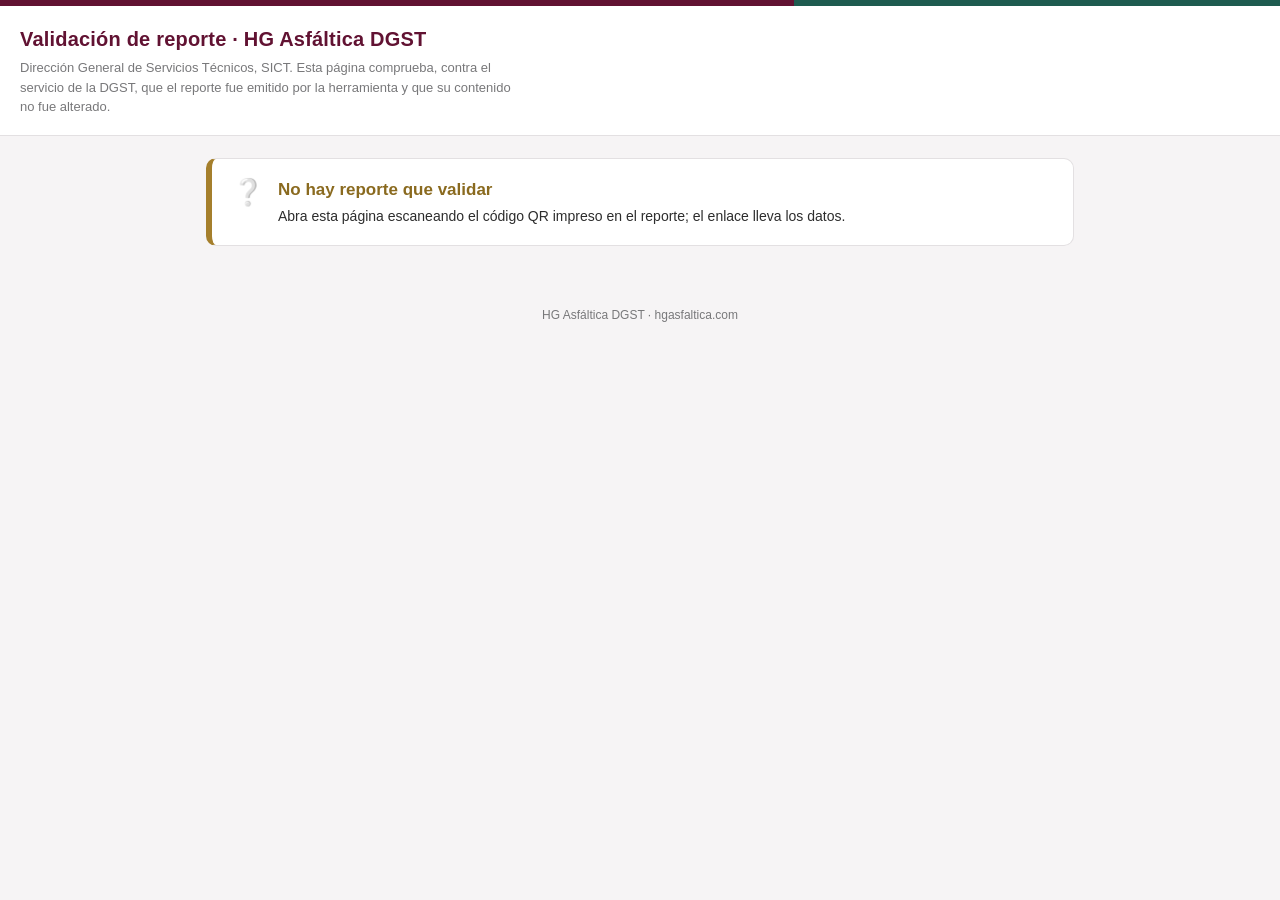
<file: validar.html>
<!DOCTYPE html>
<html lang="es">
<head>
<meta charset="utf-8">
<meta name="viewport" content="width=device-width, initial-scale=1">
<title>Validación de reporte · HG Asfáltica DGST</title>
<style>
  :root{ --guinda:#611232; --verde:#1E5B4F; --gris:#78787a; --tinta:#2d2d2d; --linea:#e3e0e2; }
  *{box-sizing:border-box}
  body{margin:0;background:#f6f4f5;color:var(--tinta);
       font-family:"Noto Sans","Segoe UI",Roboto,Helvetica,Arial,sans-serif;font-size:15px;line-height:1.5}
  .barra{height:6px;background:linear-gradient(90deg,var(--guinda) 0 62%,var(--verde) 62% 100%)}
  header{background:#fff;border-bottom:1px solid var(--linea);padding:18px 20px}
  header h1{margin:0;font-size:20px;color:var(--guinda);letter-spacing:.2px}
  header p{margin:4px 0 0;color:var(--gris);font-size:13px;max-width:70ch}
  main{max-width:900px;margin:22px auto 60px;padding:0 16px}
  .caja{background:#fff;border:1px solid var(--linea);border-radius:10px;padding:18px 20px;margin-bottom:18px}
  .veredicto{display:flex;gap:14px;align-items:flex-start;border-radius:10px;padding:18px 20px;margin-bottom:18px;
             border:1px solid var(--linea);background:#fff}
  .veredicto .marca{font-size:26px;line-height:1;margin-top:2px}
  .veredicto h2{margin:0 0 4px;font-size:17px}
  .veredicto p{margin:0;font-size:14px}
  .ok{border-left:6px solid var(--verde)} .ok h2{color:var(--verde)}
  .mal{border-left:6px solid #b3261e} .mal h2{color:#b3261e}
  .duda{border-left:6px solid #a57f2c} .duda h2{color:#8a6a1f}
  h3{margin:0 0 10px;font-size:14px;text-transform:uppercase;letter-spacing:.6px;color:var(--guinda)}
  table{width:100%;border-collapse:collapse}
  td{padding:6px 0;border-bottom:1px solid var(--linea);vertical-align:top;font-size:14px}
  td:first-child{color:var(--gris);width:46%;padding-right:14px}
  td:last-child{text-align:right;font-variant-numeric:tabular-nums}
  .mono{font-family:ui-monospace,SFMono-Regular,Consolas,monospace;font-size:12px;word-break:break-all}
  .nota{color:var(--gris);font-size:12.5px;margin-top:14px}
  footer{color:var(--gris);font-size:12px;text-align:center;padding:0 16px 30px}
  @media (max-width:560px){ td:first-child{width:52%} }
</style>
</head>
<body>
<div class="barra"></div>
<header>
  <h1>Validación de reporte · HG Asfáltica DGST</h1>
  <p>Dirección General de Servicios Técnicos, SICT. Esta página comprueba, contra el servicio de la
     DGST, que el reporte fue emitido por la herramienta y que su contenido no fue alterado.</p>
</header>
<main>
  <div id="veredicto" class="veredicto duda">
    <div class="marca">⏳</div>
    <div><h2>Comprobando…</h2><p id="vmsg">Consultando el servicio de validación.</p></div>
  </div>
  <div class="caja" id="caja-datos" style="display:none">
    <h3>Datos del reporte</h3>
    <table id="datos"></table>
    <div class="nota" id="nota-sello"></div>
  </div>
</main>
<footer>HG Asfáltica DGST · hgasfaltica.com</footer>

<script>
(function () {
  var API = "https://hga-api-kty4zrlv2q-pv.a.run.app";
  var $ = function (id) { return document.getElementById(id); };

  function veredicto(clase, marca, titulo, msg) {
    var v = $("veredicto");
    v.className = "veredicto " + clase;
    v.querySelector(".marca").textContent = marca;
    v.querySelector("h2").textContent = titulo;
    $("vmsg").textContent = msg;
  }

  // Grado bajo de la norma: cualquier PG con grado bajo se muestra con −16 (PG 64-16, 70-16, 76-16).
  function pgNorma(t) { t = (t == null) ? "" : String(t); return /-\s*\d+\s*$/.test(t) ? t.replace(/-\s*\d+\s*$/, "-16") : t; }
  function fila(k, v) {
    if (v === null || v === undefined || v === "") return "";
    return "<tr><td>" + k + "</td><td>" + String(v) + "</td></tr>";
  }

  function leerPayload() {
    var h = (location.hash || "").replace(/^#/, "");
    if (!h) return null;
    try { return JSON.parse(decodeURIComponent(escape(atob(h)))); } catch (e) { return null; }
  }

  var pl = leerPayload();

  if (!pl) {
    veredicto("duda", "❔", "No hay reporte que validar",
      "Abra esta página escaneando el código QR impreso en el reporte; el enlace lleva los datos.");
    return;
  }

  // ---- Datos del reporte (vienen del propio QR; se muestran para cotejarlos con la hoja) ----
  var d = pl.d || {};
  var html = ""
    + fila("Número de reporte", pl.r)
    + fila("Folio", pl.fo)
    + fila("Emitido (UTC)", pl.em)
    + fila("Fecha de elaboración", pl.f)
    + fila("Proyecto", pl.proy)
    + fila("Unidad responsable", pl.uni)
    + fila("Dirigido a", pl.dir)
    + fila("Elaboró", pl.resp)
    + fila("Carretera", pl.car)
    + fila("Tramo", pl.tr)
    + fila("Clave PARCF", pl.cp)
    + fila("Red", pl.red)
    + fila("Estados", pl.edo)
    + fila("Coordenadas", (pl.lat != null && pl.lon != null) ? (pl.lat + ", " + pl.lon) : "")
    // El grado bajo que se especifica es siempre el de la norma N·CMT·4·05·004/25 (−16); los PG
    // del reporte se muestran ya con ese grado bajo. pgn y tn no existen en reportes antiguos y
    // fila() los omite sin ruido.
    + fila("Grado a especificar (norma)", pl.pgn)
    + fila("T. mín pavimento (M·MMP·4·05·064/22)", (pl.tn != null && pl.tn !== "") ? (pl.tn + " °C") : "")
    + fila("PG por temperatura", pgNorma(pl.pg))
    + fila("PG con tránsito", pgNorma(pl.pgg))
    + fila("Nivel de ajuste", pl.niv)
    + fila("∑L (×10⁶)", pl.L)
    + fila("TDPA · velocidad", (pl.tdpa !== "" && pl.tdpa != null) ? (pl.tdpa + (pl.vel ? " · " + pl.vel + " km/h" : "")) : "")
    + fila("Carriles por sentido (SC)", pl.sc)
    + (d.esp ? fila("Espesor · ancho · largo", d.esp + " cm · " + d.anc + " m · " + d.lar + " m") : "")
    + (d.tonM ? fila("Mezcla asfáltica", d.tonM + " t") : "")
    + (d.tonCA ? fila("Cemento asfáltico", d.tonCA + " t") : "")
    + (d.tonP ? fila("Material pétreo", d.tonP + " t") : "")
    + (d.area ? fila("Área tratada", d.area + " m²") : "")
    + fila("Sello (SHA-256 · HMAC)", '<span class="mono">' + (pl.h || "") + "</span>");
  $("datos").innerHTML = html;
  $("caja-datos").style.display = "";

  // ---- Comprobación contra el servidor ----
  // El sello es un HMAC con llave que sólo conoce el servicio: por eso esta comprobación
  // demuestra AUTENTICIDAD (que lo emitió la DGST) y no sólo integridad.
  if (!pl.fo || !pl.em || !pl.h || !pl.c) {
    veredicto("duda", "⚠️", "Reporte de una versión anterior",
      "Este reporte no trae folio ni sello con llave del servidor, así que no se puede comprobar su "
      + "autenticidad. Coteje los datos de arriba contra la hoja impresa y vuelva a emitirlo con la "
      + "versión vigente de la herramienta.");
    return;
  }

  var ctrl = new AbortController();
  var reloj = setTimeout(function () { ctrl.abort(); }, 25000);

  fetch(API + "/api/validar", {
    method: "POST",
    headers: { "Content-Type": "application/json" },
    body: JSON.stringify({ resumen: { canon: pl.c }, folio: pl.fo, emitido: pl.em, sello: pl.h }),
    signal: ctrl.signal
  })
    .then(function (r) { if (!r.ok) throw new Error("HTTP " + r.status); return r.json(); })
    .then(function (j) {
      clearTimeout(reloj);
      if (j.valido) {
        veredicto("ok", "✔", "Reporte válido", j.mensaje ||
          "Reporte emitido por la DGST; los datos no fueron alterados.");
        $("nota-sello").textContent =
          "El sello se recalculó en el servicio de la DGST con su llave privada y coincide. "
          + "Compruebe además que los datos de arriba sean los mismos que aparecen impresos en la hoja.";
      } else {
        veredicto("mal", "✖", "El sello no coincide", j.mensaje ||
          "El reporte no fue emitido por la DGST o su contenido fue alterado.");
        $("nota-sello").textContent =
          "No utilice este documento como respaldo técnico. Si lo recibió de un tercero, "
          + "solicite que lo emitan de nuevo desde hgasfaltica.com.";
      }
    })
    .catch(function (e) {
      clearTimeout(reloj);
      veredicto("duda", "⚠️", "No se pudo comprobar el sello",
        "No hubo respuesta del servicio de validación (" + ((e && e.message) || "sin conexión") + "). "
        + "Los datos de arriba son los que trae el código QR, pero su autenticidad queda sin comprobar. "
        + "Vuelva a intentarlo en unos momentos.");
      $("nota-sello").textContent = "";
    });
})();
</script>
</body>
</html>
</file>
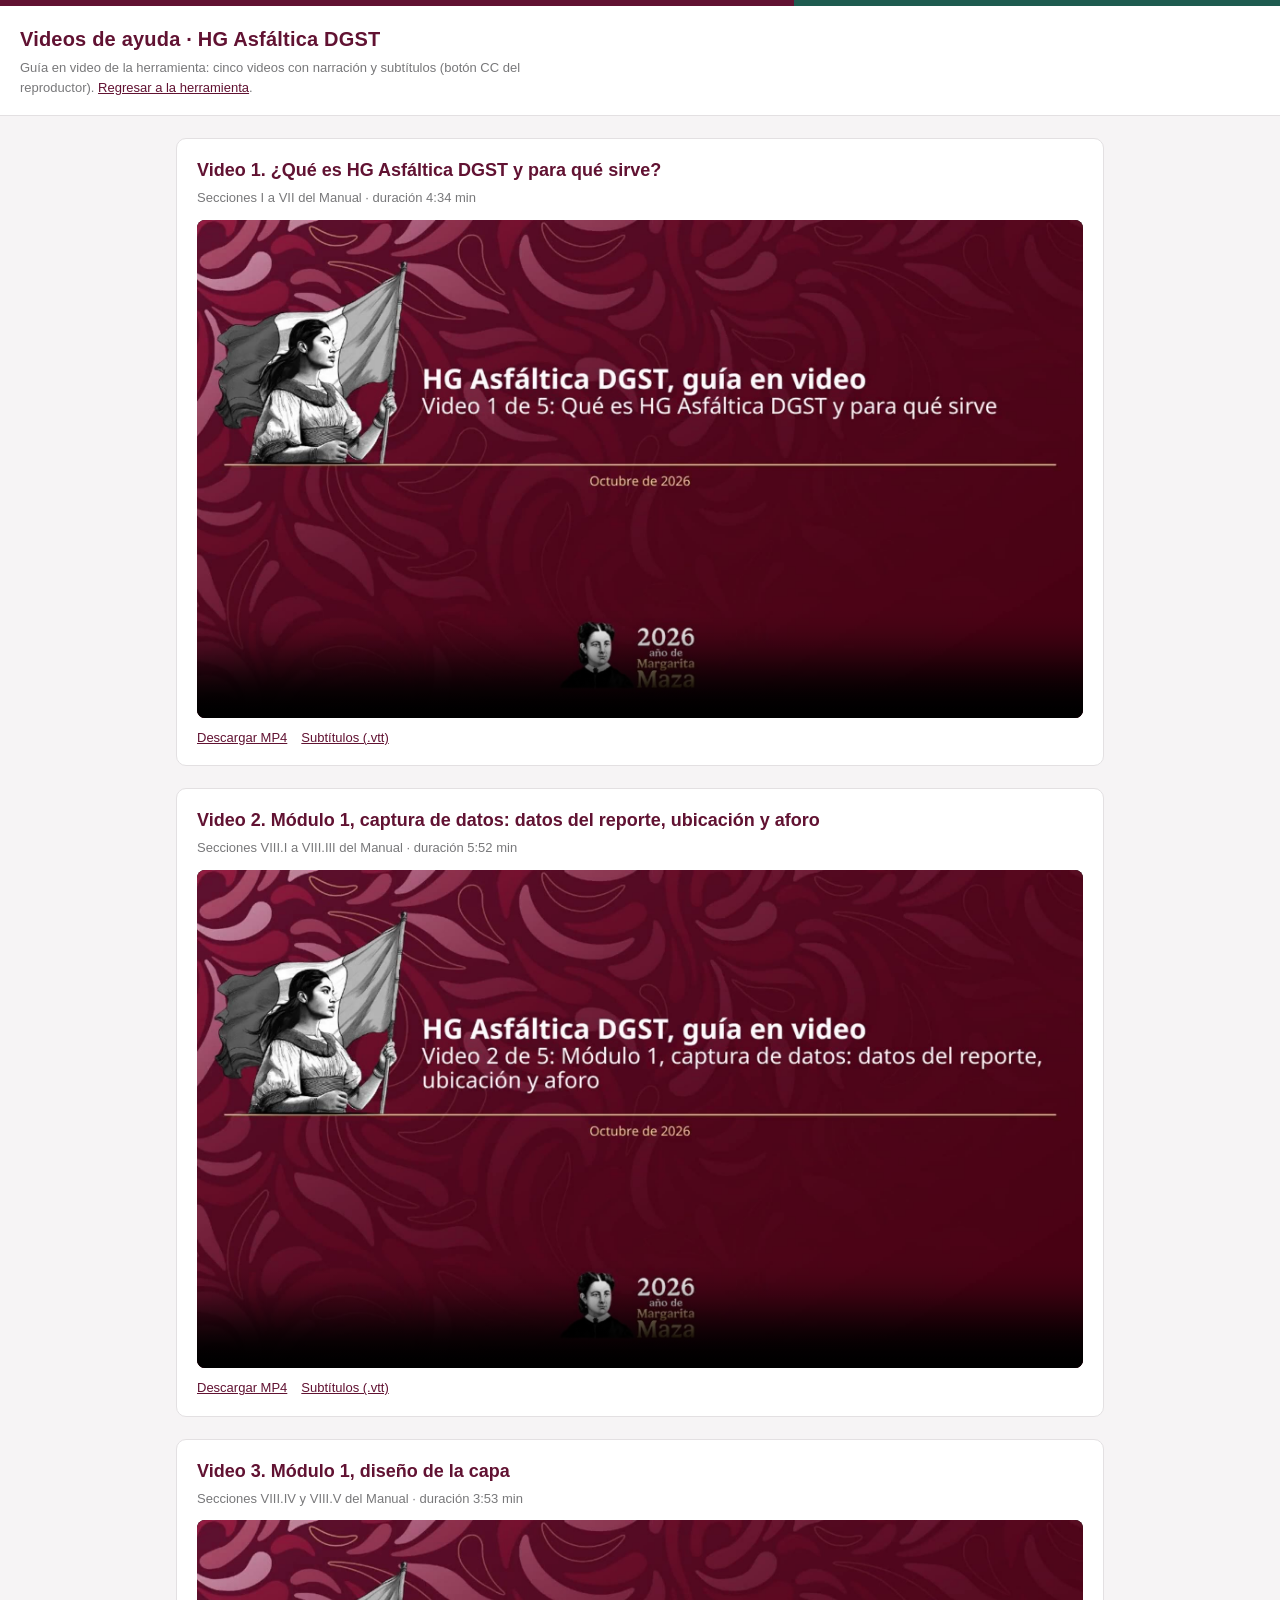
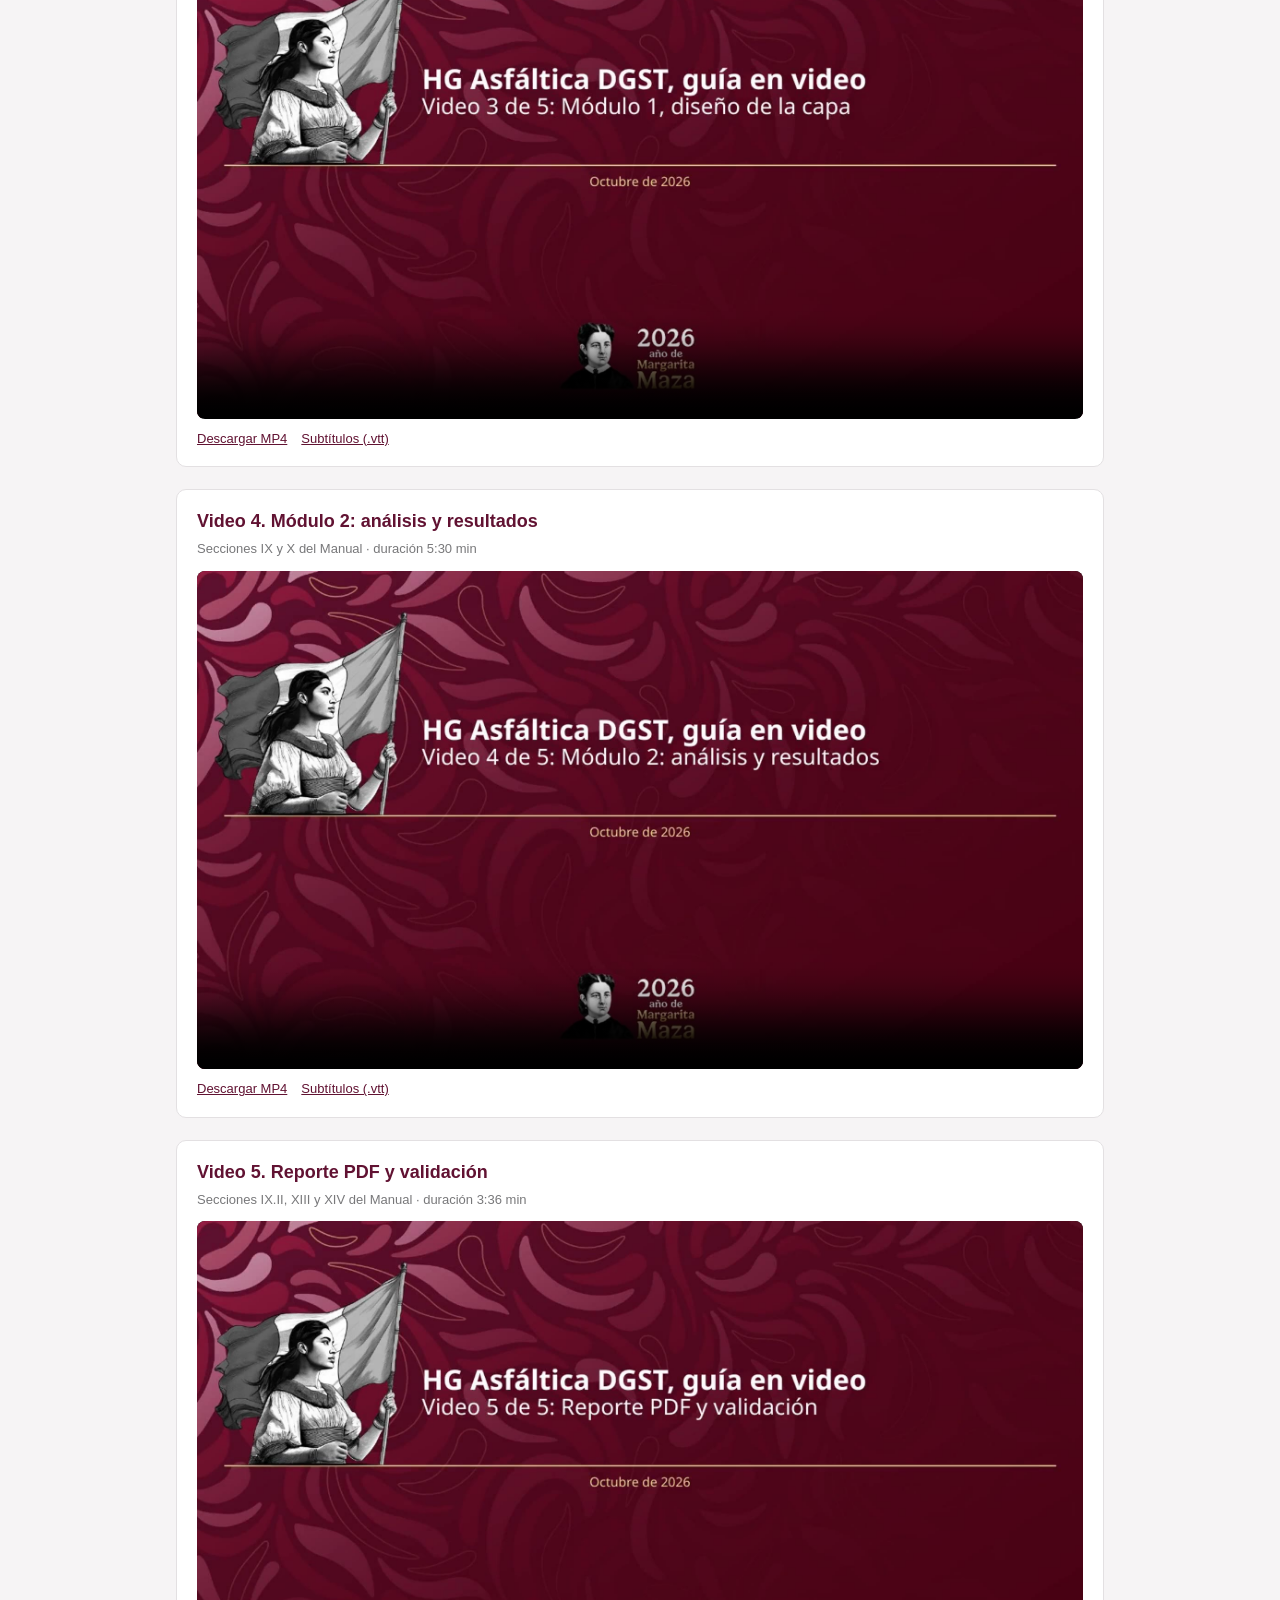
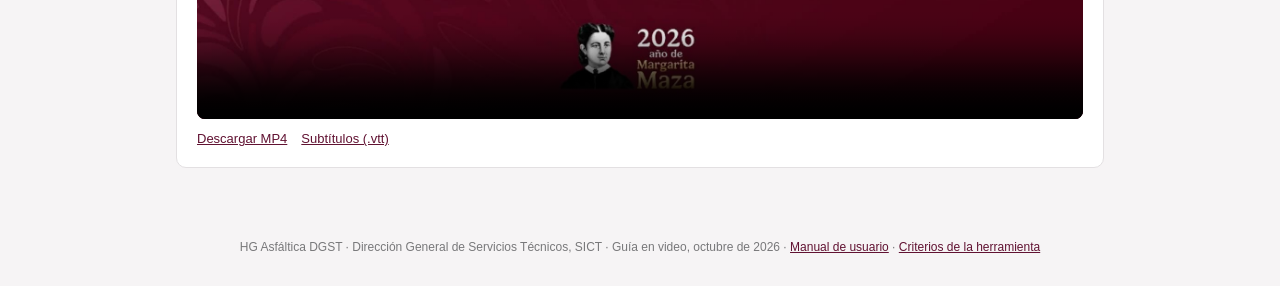
<file: videos.html>
<!doctype html>
<html lang="es-MX">
<head>
<meta charset="utf-8">
<meta name="viewport" content="width=device-width, initial-scale=1">
<meta name="author" content="Francisco Ramos">
<meta name="description" content="Guía en video de HG Asfáltica DGST: cinco videos con narración y subtítulos.">
<title>Videos de ayuda · HG Asfáltica DGST</title>
<style>
  :root{ --guinda:#611232; --verde:#1E5B4F; --gris:#78787a; --tinta:#2d2d2d; --linea:#e3e0e2; }
  *{box-sizing:border-box}
  body{margin:0;background:#f6f4f5;color:var(--tinta);
       font-family:"Noto Sans","Segoe UI",Roboto,Helvetica,Arial,sans-serif;font-size:15px;line-height:1.5}
  .barra{height:6px;background:linear-gradient(90deg,var(--guinda) 0 62%,var(--verde) 62% 100%)}
  header{background:#fff;border-bottom:1px solid var(--linea);padding:18px 20px}
  header h1{margin:0;font-size:20px;color:var(--guinda);letter-spacing:.2px}
  header p{margin:4px 0 0;color:var(--gris);font-size:13px;max-width:78ch}
  header a{color:var(--guinda)}
  main{max-width:960px;margin:22px auto 60px;padding:0 16px}
  .intro{background:#fff;border:1px solid var(--linea);border-radius:10px;padding:16px 20px;margin-bottom:18px;font-size:14px}
  .intro ol{margin:8px 0 0 18px;padding:0}
  .intro li{margin:2px 0}
  .intro a{color:var(--guinda)}
  .video{background:#fff;border:1px solid var(--linea);border-radius:10px;padding:18px 20px;margin-bottom:22px}
  .video h2{margin:0 0 4px;font-size:18px;color:var(--guinda)}
  .video .meta{margin:0 0 12px;color:var(--gris);font-size:13px}
  .video video{width:100%;max-width:960px;aspect-ratio:16/9;background:#000;border-radius:8px;display:block}
  .video p.desc{margin:12px 0 0;font-size:14px}
  .video p.desc b{color:var(--verde)}
  .ligas{margin:10px 0 0;font-size:13px;color:var(--gris)}
  .ligas a{color:var(--guinda);margin-right:14px}
  footer{text-align:center;color:var(--gris);font-size:12px;padding:10px 16px 30px}
  footer a{color:var(--guinda)}
</style>
</head>
<body>
<div class="barra"></div>
<header>
  <h1>Videos de ayuda · HG Asfáltica DGST</h1>
  <p>Guía en video de la herramienta: cinco videos con narración y subtítulos (botón CC del reproductor). <a href="/">Regresar a la herramienta</a>.</p>
</header>
<main>
  <section class="video" id="v1">
    <h2>Video 1. ¿Qué es HG Asfáltica DGST y para qué sirve?</h2>
    <p class="meta">Secciones I a VII del Manual · duración 4:34 min</p>
    <video controls preload="metadata" playsinline poster="/Video_1_que_es.jpg">
      <source src="/Video_1_que_es.mp4" type="video/mp4">
      <track kind="subtitles" src="/Video_1_que_es.vtt" srclang="es" label="Español" default>
      Su navegador no reproduce video HTML5; descargue el archivo con la liga de abajo.
    </video>
    <p class="ligas"><a href="/Video_1_que_es.mp4" download>Descargar MP4</a><a href="/Video_1_que_es.vtt" download>Subtítulos (.vtt)</a></p>
  </section>

  <section class="video" id="v2">
    <h2>Video 2. Módulo 1, captura de datos: datos del reporte, ubicación y aforo</h2>
    <p class="meta">Secciones VIII.I a VIII.III del Manual · duración 5:52 min</p>
    <video controls preload="metadata" playsinline poster="/Video_2_modulo1_captura.jpg">
      <source src="/Video_2_modulo1_captura.mp4" type="video/mp4">
      <track kind="subtitles" src="/Video_2_modulo1_captura.vtt" srclang="es" label="Español" default>
    </video>
    <p class="ligas"><a href="/Video_2_modulo1_captura.mp4" download>Descargar MP4</a><a href="/Video_2_modulo1_captura.vtt" download>Subtítulos (.vtt)</a></p>
  </section>

  <section class="video" id="v3">
    <h2>Video 3. Módulo 1, diseño de la capa</h2>
    <p class="meta">Secciones VIII.IV y VIII.V del Manual · duración 3:53 min</p>
    <video controls preload="metadata" playsinline poster="/Video_3_modulo1_diseno_capa.jpg">
      <source src="/Video_3_modulo1_diseno_capa.mp4" type="video/mp4">
      <track kind="subtitles" src="/Video_3_modulo1_diseno_capa.vtt" srclang="es" label="Español" default>
    </video>
    <p class="ligas"><a href="/Video_3_modulo1_diseno_capa.mp4" download>Descargar MP4</a><a href="/Video_3_modulo1_diseno_capa.vtt" download>Subtítulos (.vtt)</a></p>
  </section>

  <section class="video" id="v4">
    <h2>Video 4. Módulo 2: análisis y resultados</h2>
    <p class="meta">Secciones IX y X del Manual · duración 5:30 min</p>
    <video controls preload="metadata" playsinline poster="/Video_4_modulo2_resultados.jpg">
      <source src="/Video_4_modulo2_resultados.mp4" type="video/mp4">
      <track kind="subtitles" src="/Video_4_modulo2_resultados.vtt" srclang="es" label="Español" default>
    </video>
    <p class="ligas"><a href="/Video_4_modulo2_resultados.mp4" download>Descargar MP4</a><a href="/Video_4_modulo2_resultados.vtt" download>Subtítulos (.vtt)</a></p>
  </section>

  <section class="video" id="v5">
    <h2>Video 5. Reporte PDF y validación</h2>
    <p class="meta">Secciones IX.II, XIII y XIV del Manual · duración 3:36 min</p>
    <video controls preload="metadata" playsinline poster="/Video_5_reporte_validacion.jpg">
      <source src="/Video_5_reporte_validacion.mp4" type="video/mp4">
      <track kind="subtitles" src="/Video_5_reporte_validacion.vtt" srclang="es" label="Español" default>
    </video>
    <p class="ligas"><a href="/Video_5_reporte_validacion.mp4" download>Descargar MP4</a><a href="/Video_5_reporte_validacion.vtt" download>Subtítulos (.vtt)</a></p>
  </section>

</main>
<footer>HG Asfáltica DGST · Dirección General de Servicios Técnicos, SICT · Guía en video, octubre de 2026 · <a href="/Manual_Usuario_HG_Asfaltica_DGST.pdf" target="_blank" rel="noopener">Manual de usuario</a> · <a href="/Criterios_HG_Asfaltica_DGST.pdf" target="_blank" rel="noopener">Criterios de la herramienta</a></footer>
</body>
</html>
</file>
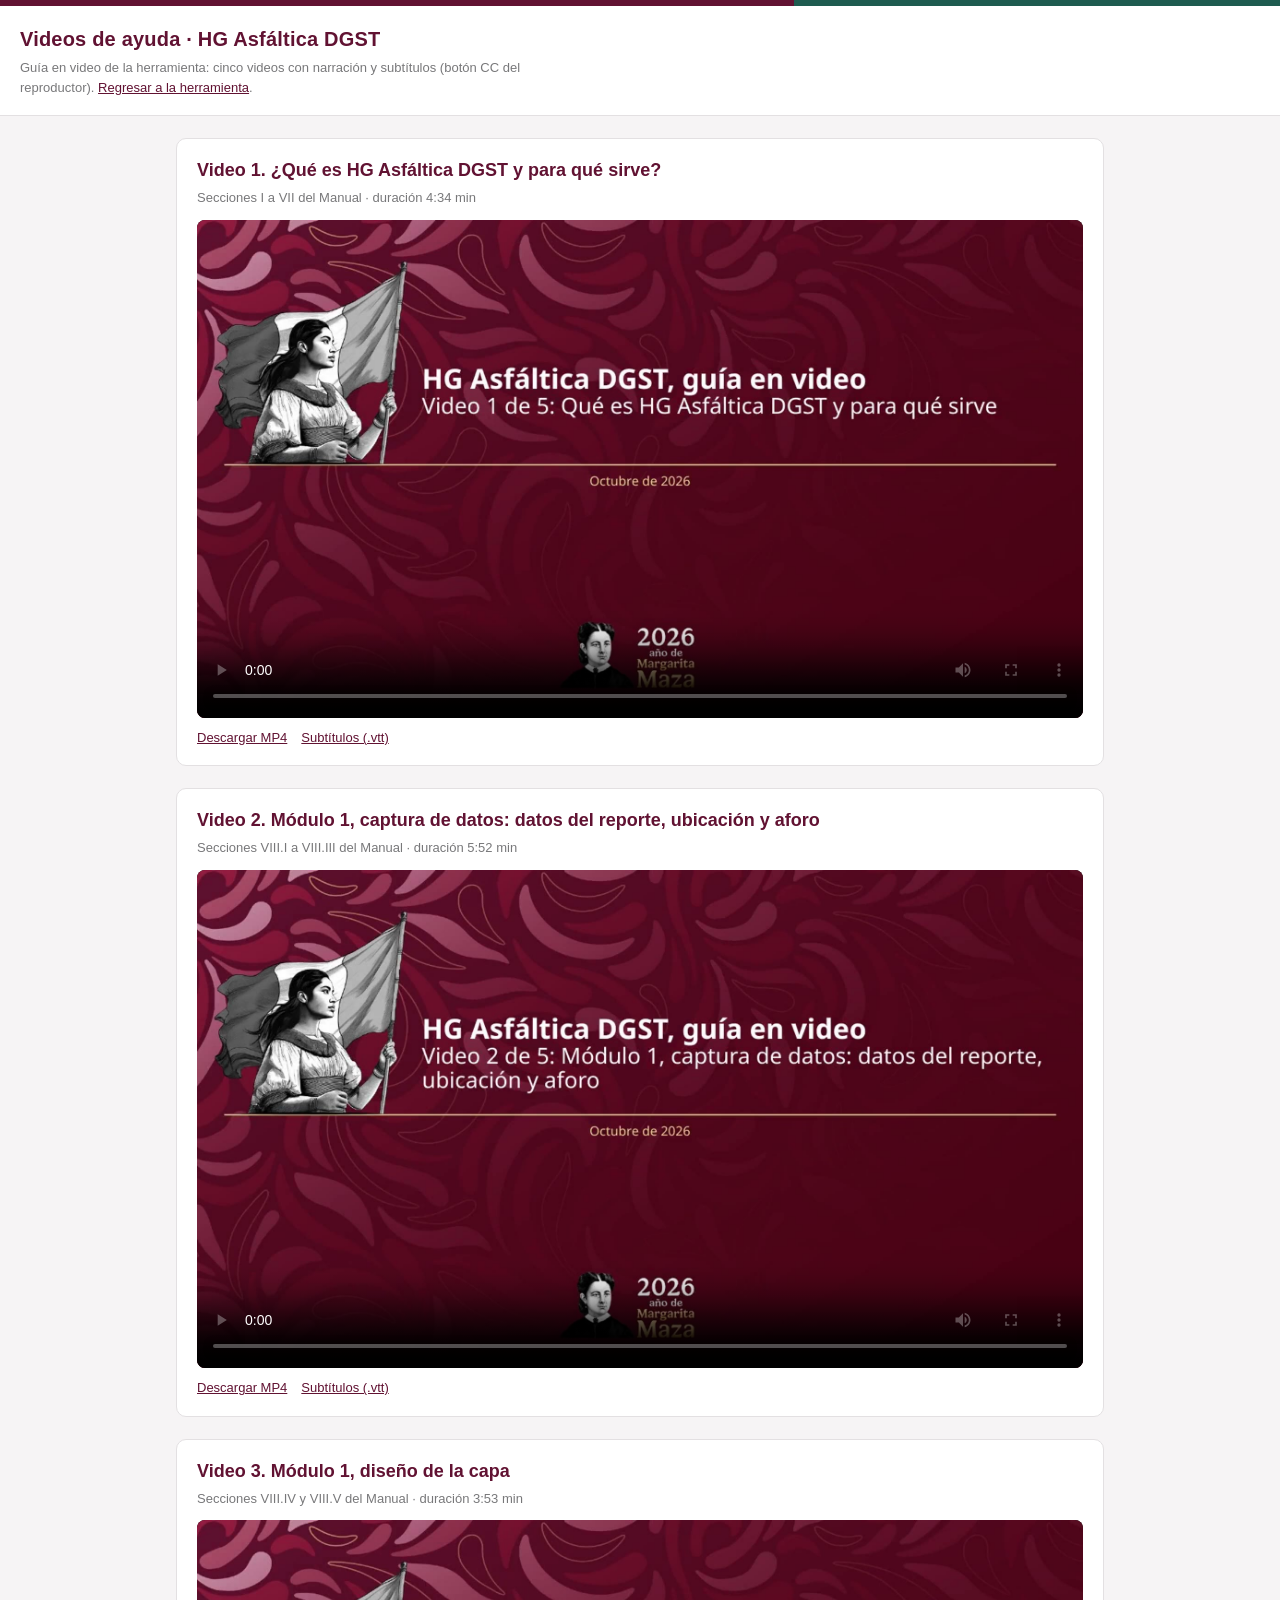
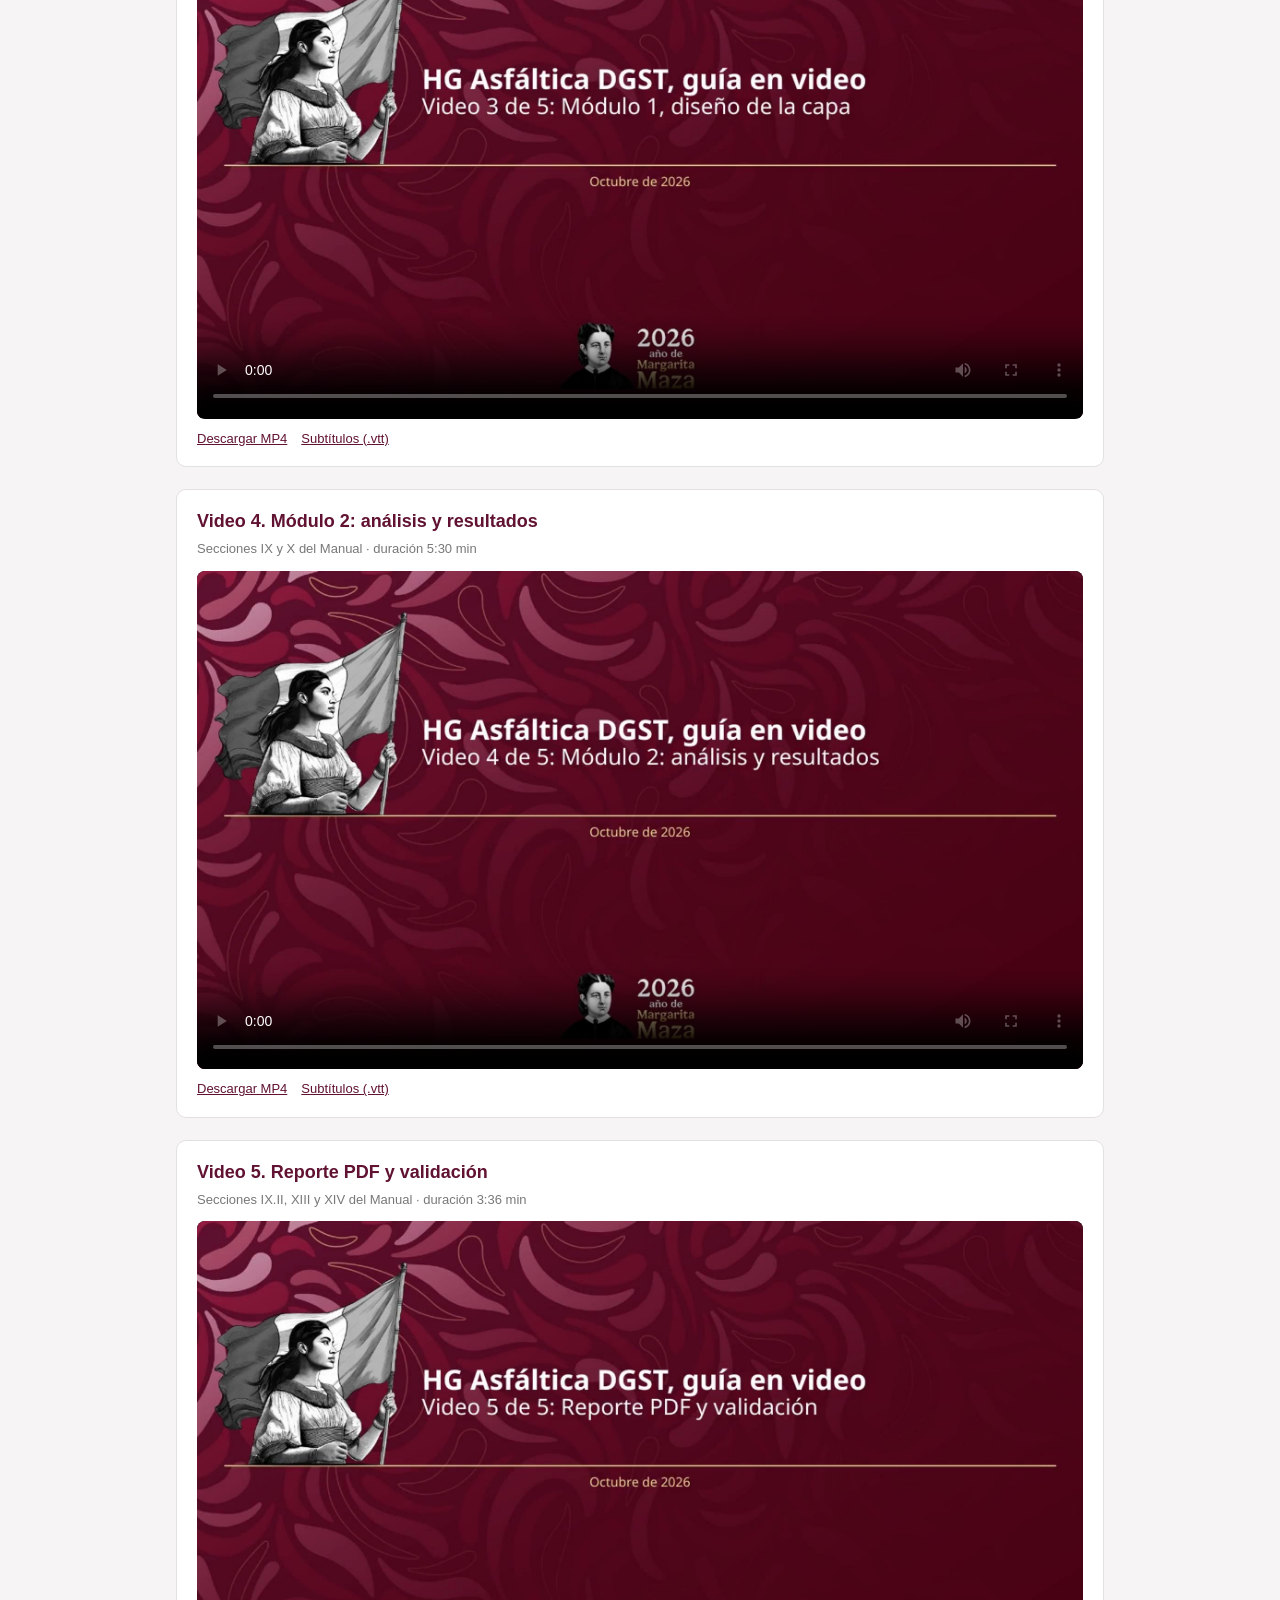
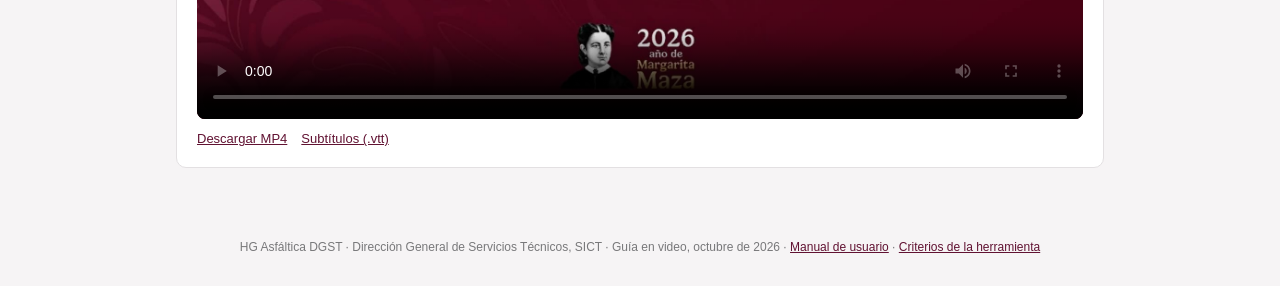
<file: beta/videos.html>
<!doctype html>
<html lang="es-MX">
<head>
<meta charset="utf-8">
<meta name="viewport" content="width=device-width, initial-scale=1">
<meta name="author" content="Francisco Ramos">
<meta name="description" content="Guía en video de HG Asfáltica DGST: cinco videos con narración y subtítulos.">
<title>Videos de ayuda · HG Asfáltica DGST</title>
<style>
  :root{ --guinda:#611232; --verde:#1E5B4F; --gris:#78787a; --tinta:#2d2d2d; --linea:#e3e0e2; }
  *{box-sizing:border-box}
  body{margin:0;background:#f6f4f5;color:var(--tinta);
       font-family:"Noto Sans","Segoe UI",Roboto,Helvetica,Arial,sans-serif;font-size:15px;line-height:1.5}
  .barra{height:6px;background:linear-gradient(90deg,var(--guinda) 0 62%,var(--verde) 62% 100%)}
  header{background:#fff;border-bottom:1px solid var(--linea);padding:18px 20px}
  header h1{margin:0;font-size:20px;color:var(--guinda);letter-spacing:.2px}
  header p{margin:4px 0 0;color:var(--gris);font-size:13px;max-width:78ch}
  header a{color:var(--guinda)}
  main{max-width:960px;margin:22px auto 60px;padding:0 16px}
  .intro{background:#fff;border:1px solid var(--linea);border-radius:10px;padding:16px 20px;margin-bottom:18px;font-size:14px}
  .intro ol{margin:8px 0 0 18px;padding:0}
  .intro li{margin:2px 0}
  .intro a{color:var(--guinda)}
  .video{background:#fff;border:1px solid var(--linea);border-radius:10px;padding:18px 20px;margin-bottom:22px}
  .video h2{margin:0 0 4px;font-size:18px;color:var(--guinda)}
  .video .meta{margin:0 0 12px;color:var(--gris);font-size:13px}
  .video video{width:100%;max-width:960px;aspect-ratio:16/9;background:#000;border-radius:8px;display:block}
  .video p.desc{margin:12px 0 0;font-size:14px}
  .video p.desc b{color:var(--verde)}
  .ligas{margin:10px 0 0;font-size:13px;color:var(--gris)}
  .ligas a{color:var(--guinda);margin-right:14px}
  footer{text-align:center;color:var(--gris);font-size:12px;padding:10px 16px 30px}
  footer a{color:var(--guinda)}
</style>
</head>
<body>
<div class="barra"></div>
<header>
  <h1>Videos de ayuda · HG Asfáltica DGST</h1>
  <p>Guía en video de la herramienta: cinco videos con narración y subtítulos (botón CC del reproductor). <a href="/beta/">Regresar a la herramienta</a>.</p>
</header>
<main>
  <section class="video" id="v1">
    <h2>Video 1. ¿Qué es HG Asfáltica DGST y para qué sirve?</h2>
    <p class="meta">Secciones I a VII del Manual · duración 4:34 min</p>
    <video controls preload="metadata" playsinline poster="/Video_1_que_es.jpg">
      <source src="/Video_1_que_es.mp4" type="video/mp4">
      <track kind="subtitles" src="/Video_1_que_es.vtt" srclang="es" label="Español" default>
      Su navegador no reproduce video HTML5; descargue el archivo con la liga de abajo.
    </video>
    <p class="ligas"><a href="/Video_1_que_es.mp4" download>Descargar MP4</a><a href="/Video_1_que_es.vtt" download>Subtítulos (.vtt)</a></p>
  </section>

  <section class="video" id="v2">
    <h2>Video 2. Módulo 1, captura de datos: datos del reporte, ubicación y aforo</h2>
    <p class="meta">Secciones VIII.I a VIII.III del Manual · duración 5:52 min</p>
    <video controls preload="metadata" playsinline poster="/Video_2_modulo1_captura.jpg">
      <source src="/Video_2_modulo1_captura.mp4" type="video/mp4">
      <track kind="subtitles" src="/Video_2_modulo1_captura.vtt" srclang="es" label="Español" default>
    </video>
    <p class="ligas"><a href="/Video_2_modulo1_captura.mp4" download>Descargar MP4</a><a href="/Video_2_modulo1_captura.vtt" download>Subtítulos (.vtt)</a></p>
  </section>

  <section class="video" id="v3">
    <h2>Video 3. Módulo 1, diseño de la capa</h2>
    <p class="meta">Secciones VIII.IV y VIII.V del Manual · duración 3:53 min</p>
    <video controls preload="metadata" playsinline poster="/Video_3_modulo1_diseno_capa.jpg">
      <source src="/Video_3_modulo1_diseno_capa.mp4" type="video/mp4">
      <track kind="subtitles" src="/Video_3_modulo1_diseno_capa.vtt" srclang="es" label="Español" default>
    </video>
    <p class="ligas"><a href="/Video_3_modulo1_diseno_capa.mp4" download>Descargar MP4</a><a href="/Video_3_modulo1_diseno_capa.vtt" download>Subtítulos (.vtt)</a></p>
  </section>

  <section class="video" id="v4">
    <h2>Video 4. Módulo 2: análisis y resultados</h2>
    <p class="meta">Secciones IX y X del Manual · duración 5:30 min</p>
    <video controls preload="metadata" playsinline poster="/Video_4_modulo2_resultados.jpg">
      <source src="/Video_4_modulo2_resultados.mp4" type="video/mp4">
      <track kind="subtitles" src="/Video_4_modulo2_resultados.vtt" srclang="es" label="Español" default>
    </video>
    <p class="ligas"><a href="/Video_4_modulo2_resultados.mp4" download>Descargar MP4</a><a href="/Video_4_modulo2_resultados.vtt" download>Subtítulos (.vtt)</a></p>
  </section>

  <section class="video" id="v5">
    <h2>Video 5. Reporte PDF y validación</h2>
    <p class="meta">Secciones IX.II, XIII y XIV del Manual · duración 3:36 min</p>
    <video controls preload="metadata" playsinline poster="/Video_5_reporte_validacion.jpg">
      <source src="/Video_5_reporte_validacion.mp4" type="video/mp4">
      <track kind="subtitles" src="/Video_5_reporte_validacion.vtt" srclang="es" label="Español" default>
    </video>
    <p class="ligas"><a href="/Video_5_reporte_validacion.mp4" download>Descargar MP4</a><a href="/Video_5_reporte_validacion.vtt" download>Subtítulos (.vtt)</a></p>
  </section>

</main>
<footer>HG Asfáltica DGST · Dirección General de Servicios Técnicos, SICT · Guía en video, octubre de 2026 · <a href="/Manual_Usuario_HG_Asfaltica_DGST.pdf" target="_blank" rel="noopener">Manual de usuario</a> · <a href="/Criterios_HG_Asfaltica_DGST.pdf" target="_blank" rel="noopener">Criterios de la herramienta</a></footer>
</body>
</html>
</file>
